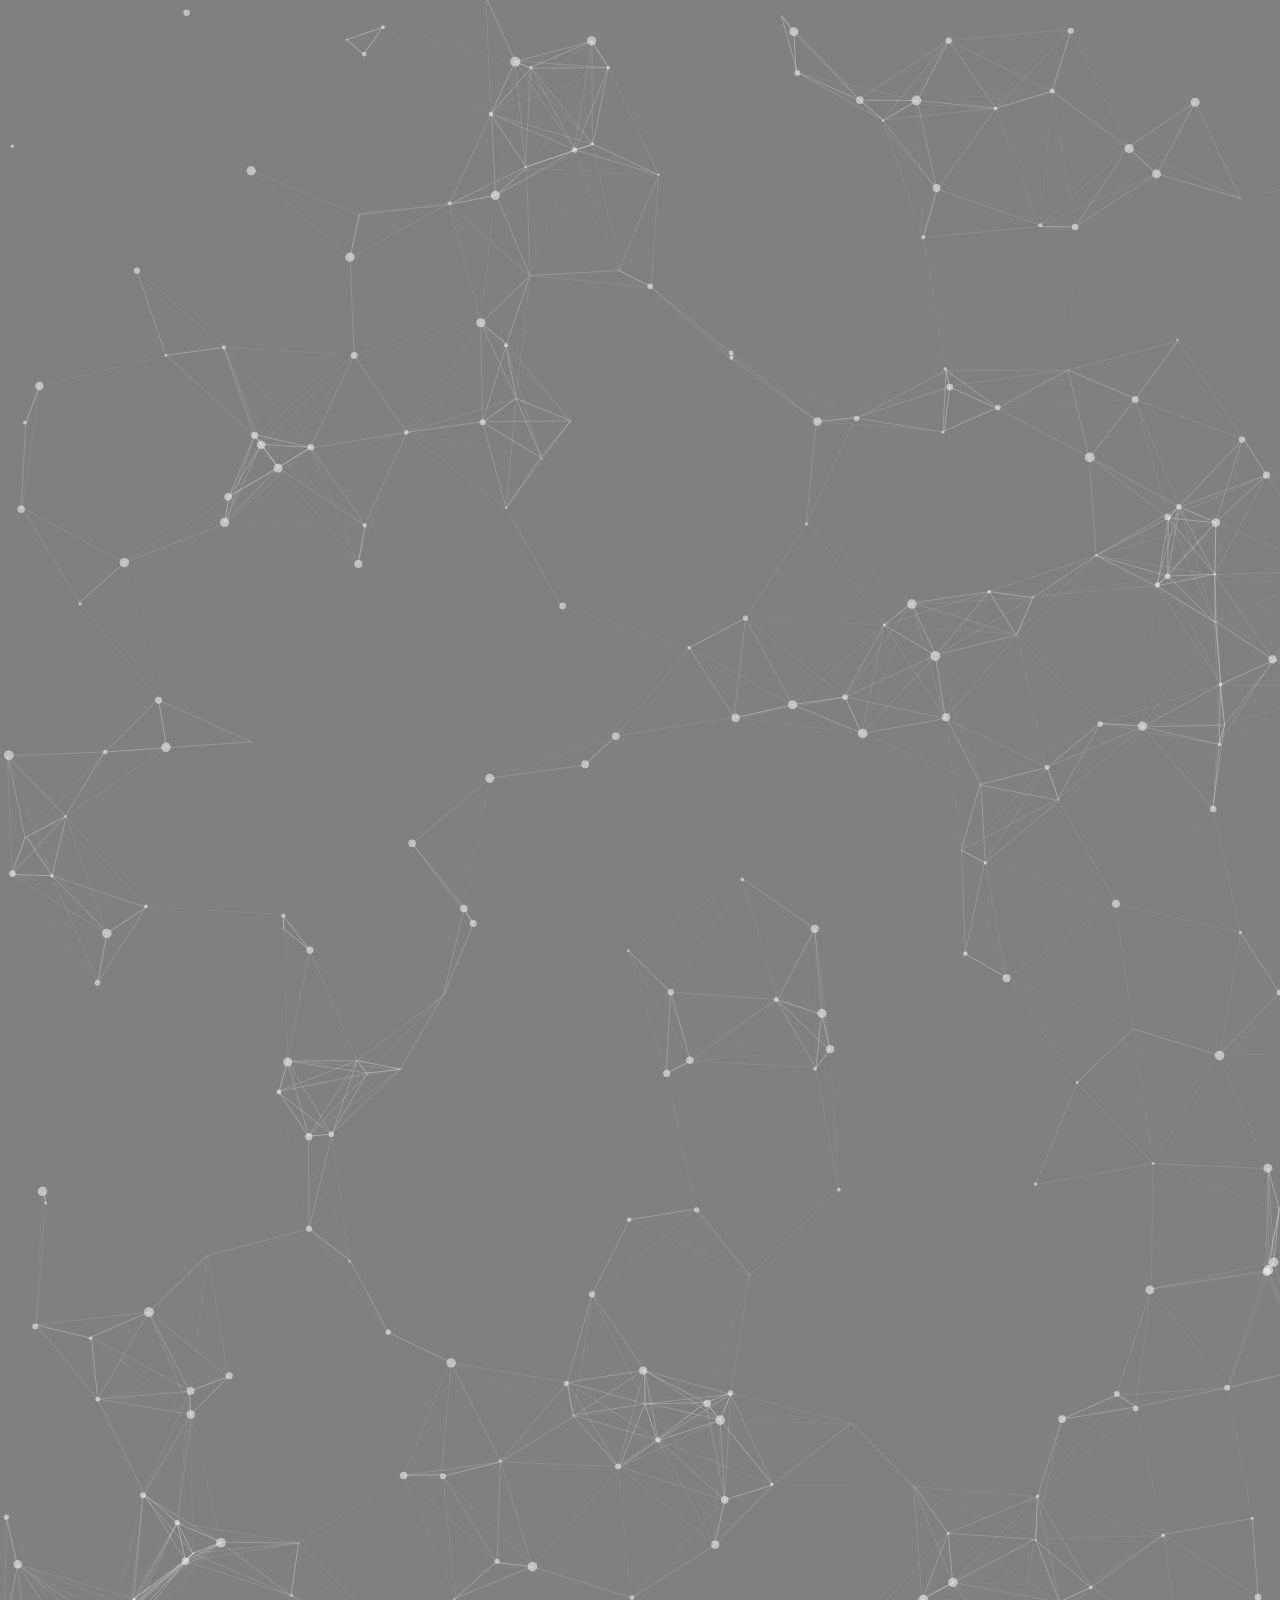
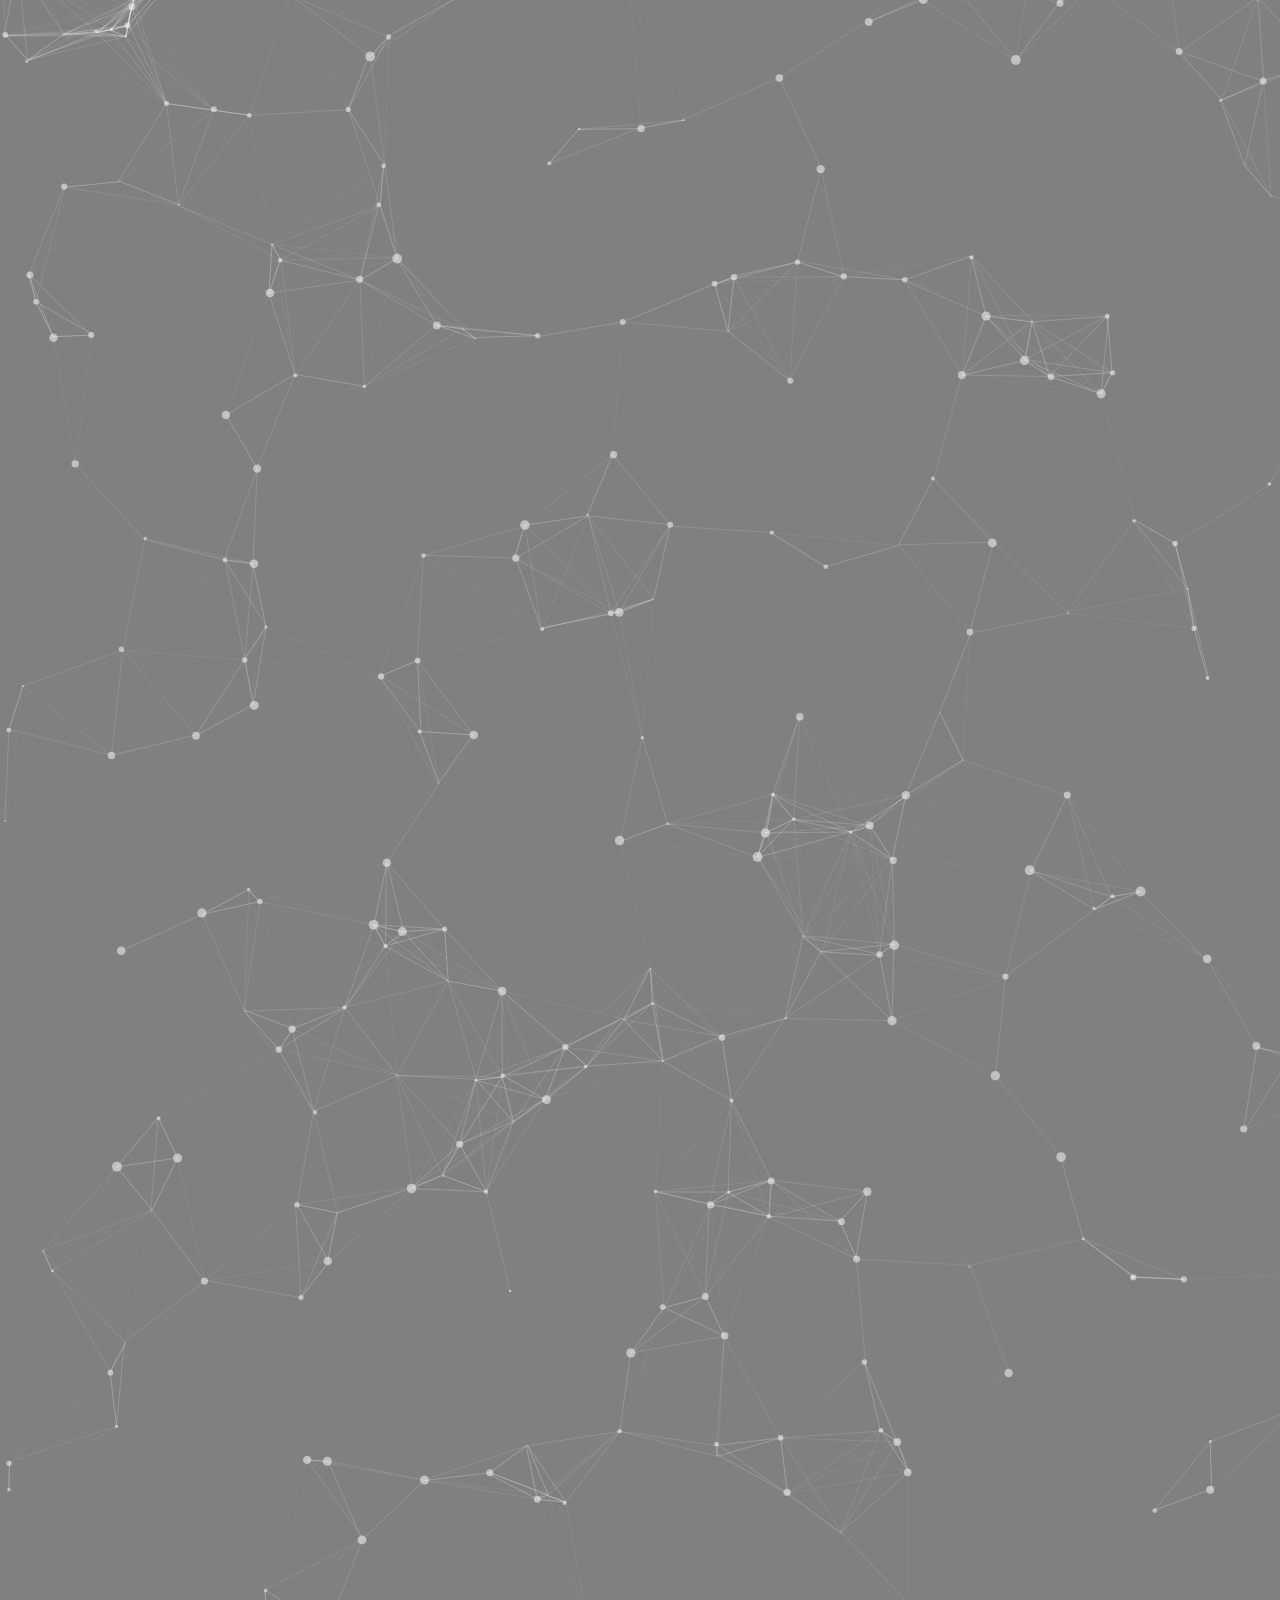
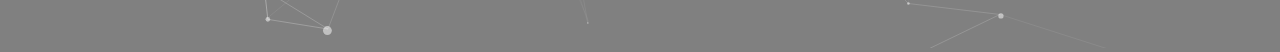
<file: animation.html>
<!DOCTYPE html>
<html>
<head>
	<title></title>
	<link rel="stylesheet" type="text/css" href="css/style.css">
</head>
<body style="background-color: grey;">
<section>
		<div class="header">
			<div id="particles32-js"></div>
		</div>
	</section>
	<script src="js/particles32.js"></script>
	<script src="js/app32.js"></script>
<section>
</body>
</html>
</file>
<file: css/style.css>
*{
	margin: 0;
	padding: 0;
}
html , body{
	height: 100%;
}
@media only screen and (min-width : 900px){
	.section1{
	margin-top: -911px;
}
.section2{
	margin-top:-950px ;
}
.section3{
	margin-top: -2050px;
}
.section4{
	margin-top: -1056px;


}
	
}
@media only screen and (max-width: 600px){
	.section1{
		margin-top: -240rem ;
	}
	.section2{
		margin-top: -240rem ;
	}
	.section3{
		margin-top: -287.3rem ;
	}
	.section4{
		margin-top: -250.3rem ;
	}

}
@media only screen and (max-width: 600px){

	#particles-js canvas{
		height: 240rem !important;
	}
	#particles2-js canvas{
		height: 240rem !important;
	}
	#particles32-js canvas{
		height: 285rem !important;
	}
	#particles4-js canvas{
		height: 240rem !important;
	}

}
/*@media (min-width: 768px){*/
/*	.section1{*/
/*		margin-top: -300px ;*/
/*	}*/
/*	.section2{*/
/*		margin-top: -360px ;*/
/*	}*/
/*}*/
</file>
